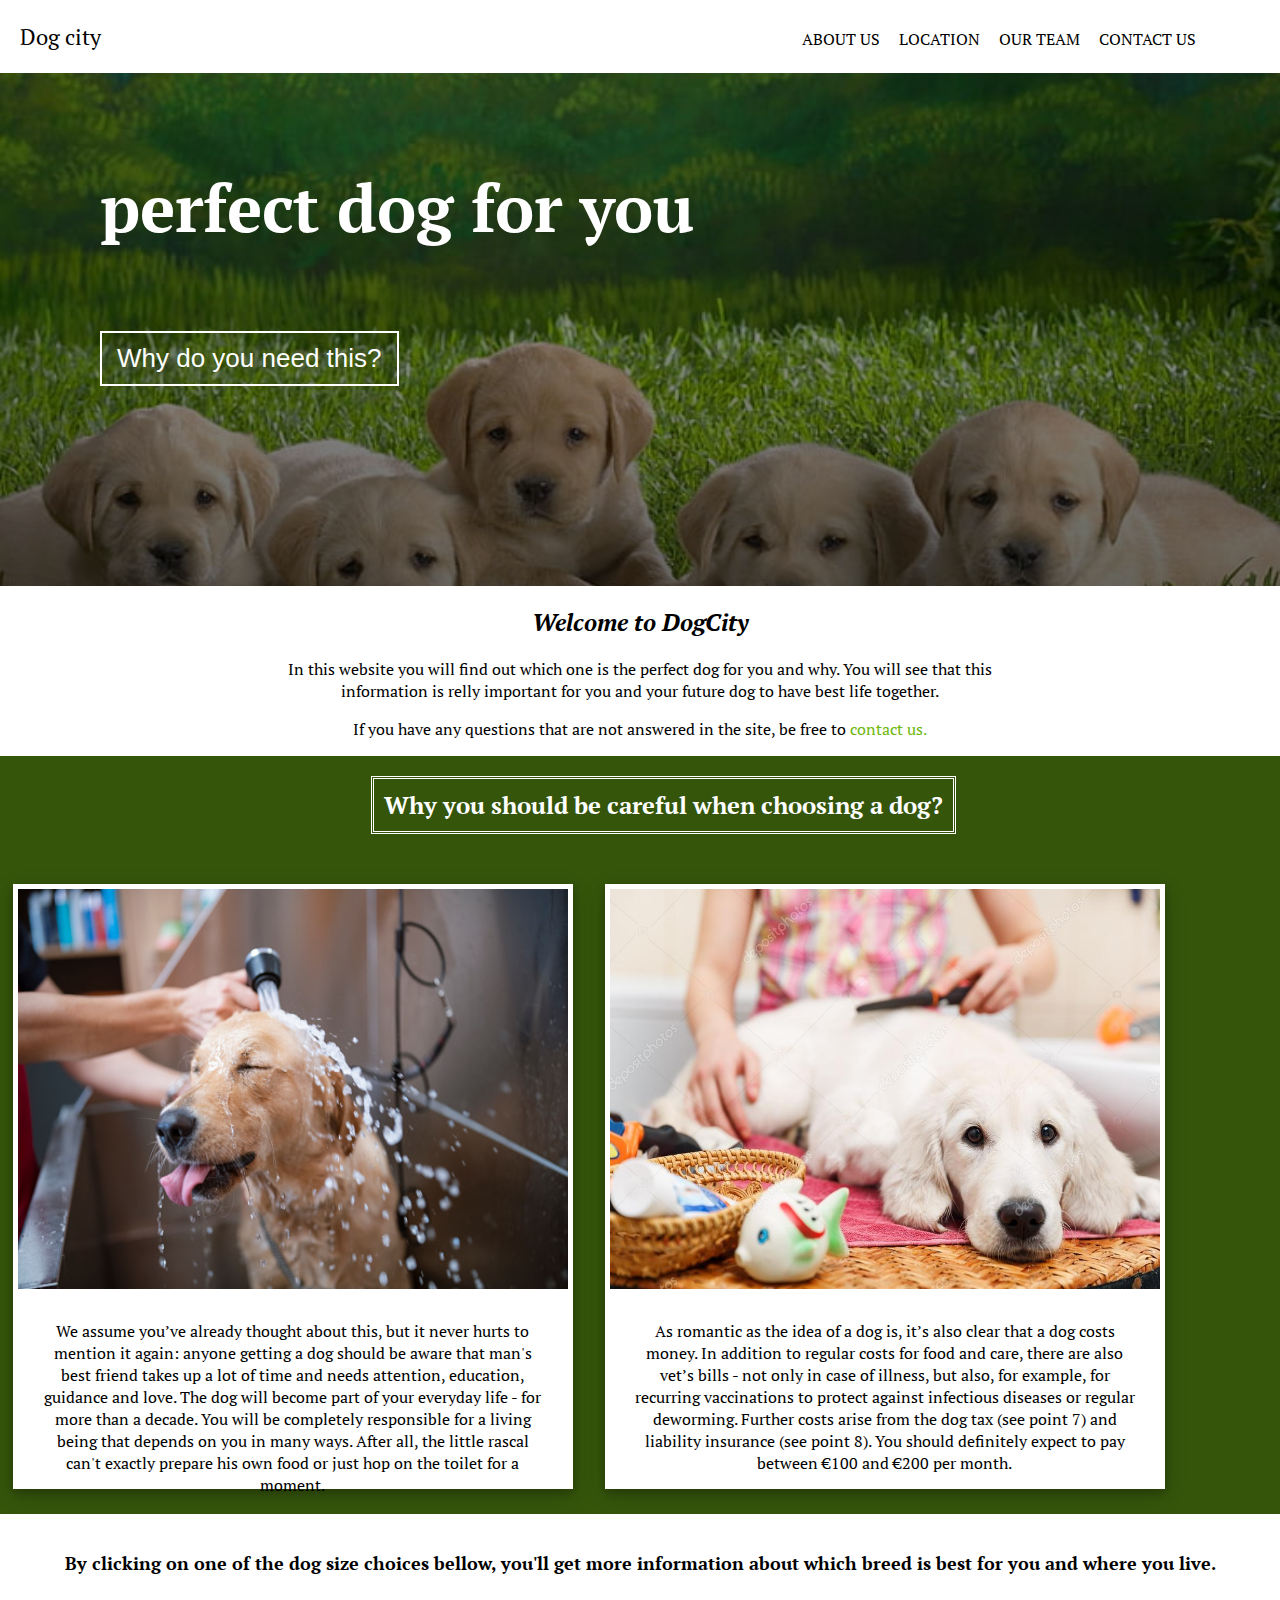
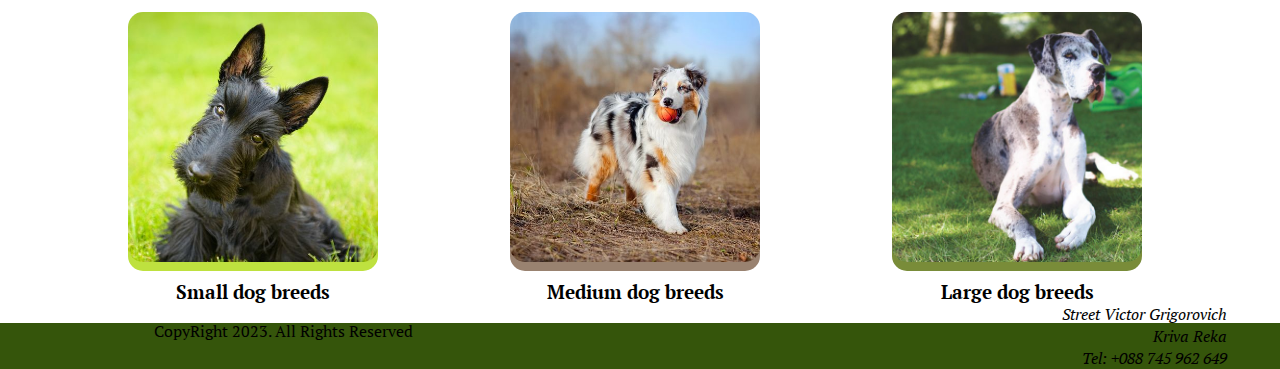
<file: index.html>
<!DOCTYPE html>
<html lang="en">
<head>
    <link rel="stylesheet" href="https://cdnjs.cloudflare.com/ajax/libs/font-awesome/6.3.0/css/all.min.css" integrity="sha512-SzlrxWUlpfuzQ+pcUCosxcglQRNAq/DZjVsC0lE40xsADsfeQoEypE+enwcOiGjk/bSuGGKHEyjSoQ1zVisanQ==" 
    crossorigin="anonymous" referrerpolicy="no-referrer" />
    <link rel="stylesheet" href="index.css">
    <title>Final project</title>
</head>
<body>
    <script>
        let a = prompt("Enter a place to keep a dog: apartment, house, yard", "apartment")

        if(a == "apartment") alert("We recommend: small and medium breed dogs")
        if(a == "house") alert("We recommend: medium and large dog breeds")
        if(a == "yard") alert("We recommend: large dog breeds")
        
        if(a !="apartment" && a !="house" && a !="yard" ) alert("No other location information available")
    </script>
</body>
<body>
    <header>
        <section class="navigation">
            <p>Dog
                <span>
                    <i class="fa-solid fa-paw"></i>
                </span>
                city
            </p>
            <nav>
                <ul>
                    <li><a href="#"></a>ABOUT US</li>
                    <li><a href="#"></a>LOCATION</li>
                    <li><a href="#"></a>OUR TEAM</li>
                    <li><a href="#"></a>CONTACT US</li>

                    <li>
                        <a href="#"><i class="fa-brands fa-facebook-f"></i></a>
                        <a href="#"><i class="fa-brands fa-instagram"></i></a>
                        <a href="#"><i class="fa-brands fa-twitter"></i></a>
                    </li>
                </ul>
            </nav>
        </section>
        <section class="site-header">
            <h1>perfect dog for you</h1>
            <button>Why do you need this?</button>

        </section>
    </header>
    <main>
        <div class="div1">
            <h2>Welcome to DogCity</h2>
            <p>In this website you will find out which one is the 
                perfect dog for you and why. You will see that this information
                is relly important for you and your future dog to have best life together.
            </p>
            <p>
                If you have any questions that are not answered in the site, be free to <span>contact us.</span>
            </p>

        </div>

        <div class="div2">
            <i id="icon" class="fa-solid fa-shield-dog fa-4x"></i> <h2>Why you should be careful when choosing a dog?</h2> 
            
            <br>
            <br>
            <div class="polar" id="polar1">
                <img src="dogcare.jpg">
                <div class="cont">
                    <p>We assume you’ve already thought about this, but it never hurts to mention it again: anyone getting a dog should be aware that man's best friend takes up a lot of time and needs attention, education, guidance and love. 
                        The dog will become part of your everyday life - for more than a decade.
                         You will be completely responsible for a living being that depends on you in many ways.
                         After all, the little rascal can't exactly prepare his own food or just hop on the toilet for a moment.</p>
                </div>
            </div>

            <div class="polar" id="polar2">
                    <img src="dogbrush.jpg">
                    <div class="cont" >
                        <p>As romantic as the idea of a dog is, it’s also clear that a dog costs money. 
                            In addition to regular costs for food and care, there are also vet’s bills - not only in case of illness, but also, for example, 
                            for recurring vaccinations to protect against infectious diseases or regular deworming. Further costs arise from the dog tax (see point 7) and liability insurance (see point 8). 
                            You should definitely expect to pay between €100 and €200 per month.</p>
                    </div>

            </div>
        </div>
    </main>
    <br>
    <footer>
        <h2>By clicking on one of the dog size choices bellow, you'll get more information about which breed is best for you and where you live.</h2>
        <br>
        <div class="button">
            <form action="index2.html"><button id="small"></button></form>
            <h3>Small dog breeds</h3>
        </div>
        

        <div class="button"> 
            <form action="index3.html"><button id="medium1"></button></form>
            <h3>Medium dog breeds</h3>
        </div>

        <div class="button">
            
            <form action="index4.html"><button id="large"></button></form>
            <h3>Large dog breeds</h3>

        </div>

        <section class="final">
        <i id="f-icon"class="fa-regular fa-copyright fa-2x"></i> <p>CopyRight 2023. All Rights Reserved</p>

         <address>
            Street Victor Grigorovich
            <br>
            Kriva Reka
            <br>
            Tel: +088 745 962 649

        </address>
        
        </section>
    </footer>
    
</body>
</html>
</file>
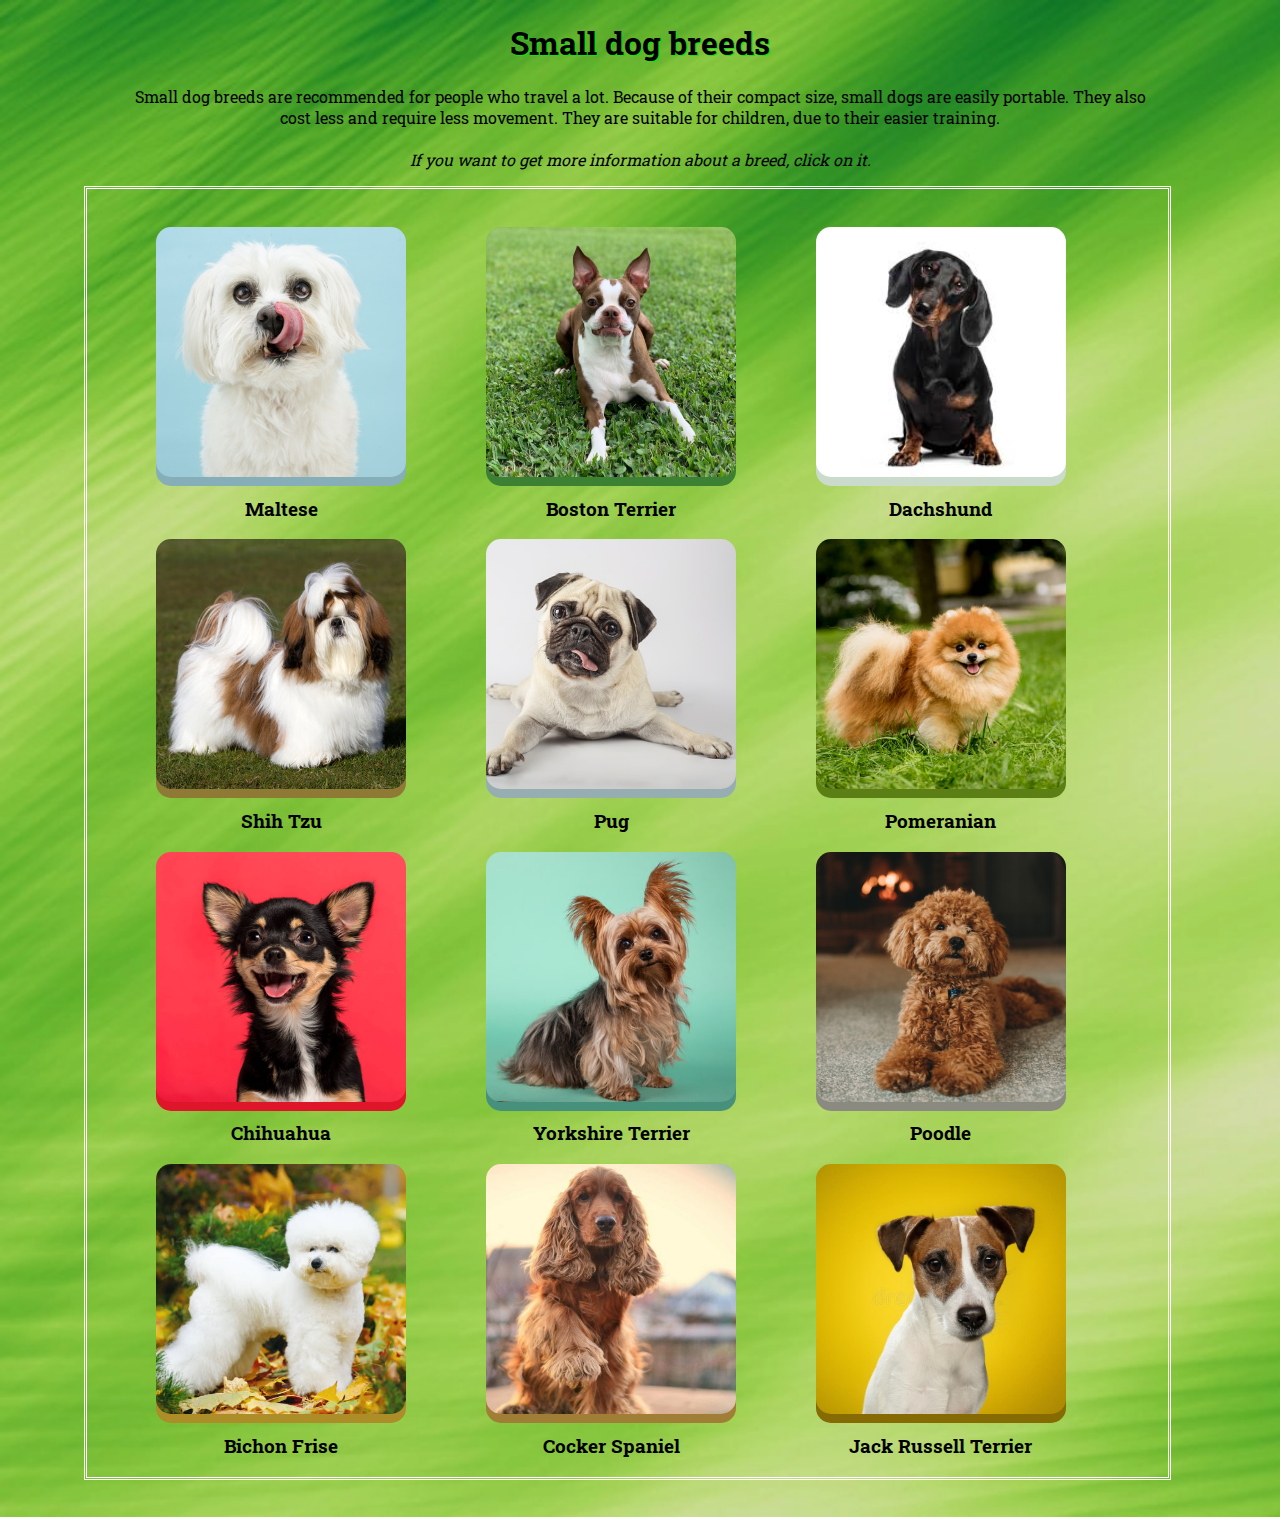
<file: index2.html>
<!DOCTYPE html>
<html lang="en">
<head>
   <link rel="stylesheet" href="index2.css">
    <title>Small dog breeds</title>
</head>
<body>
    <div id="div1">
    <h1>Small dog breeds</h1>
    <p>Small dog breeds are recommended for people who travel a lot. Because of their compact size, small dogs are easily portable. They also cost less and require less movement. 
        They are suitable for children, due to their easier training.
        <br>
        <br>
        <span>If you want to get more information about a breed, click on it.</span></p>
    </div>

    <div id="div2">
        <div class="div3">
            <form action="https://www.trustedhousesitters.com/blog/pets/maltese-breed-guide/?gclid=Cj0KCQiA6LyfBhC3ARIsAG4gkF_KpEeBFBCWYrELX-DVUriXk3WSOBMKAuR50s9Ji3vcaQbzbtQqcCcaAm5IEALw_wcB">
                <button id="b1"></button></form>
            <h3>Maltese </h3>
    </div>

    <div class="div3">
            <form action="https://www.thesprucepets.com/boston-terrier-dog-breed-profile-4689861">
                <button id="b2"></button></form>
            <h3>Boston Terrier </h3>
    </div>

    <div class="div3">
        <form action="https://www.rover.com/blog/breeds/dachshund/">
            <button id="b3"></button></form>
        <h3>Dachshund </h3>
    </div>

    <div class="div3">
        <form action="https://www.dailypaws.com/dogs-puppies/dog-breeds/shih-tzu">
            <button id="b4"></button></form>
        <h3>Shih Tzu </h3>
    </div>


    <div class="div3">
        <form action="https://be.chewy.com/dog-breed/pug/">
            <button id="b5"></button></form>
        <h3>Pug </h3>
    </div>

    <div class="div3">
        <form action="https://www.dailypaws.com/dogs-puppies/dog-breeds/pug">
            <button id="b6"></button></form>
        <h3>Pomeranian</h3>
    </div>

    <div class="div3">
        <form action="https://be.chewy.com/dog-breed/chihuahua/">
            <button id="b7"></button></form>
        <h3>Chihuahua</h3>
    </div>

    <div class="div3">
        <form action="https://www.thesprucepets.com/yorkshire-terrier-dog-preed-profile-1118010">
            <button id="b8"></button></form>
        <h3>Yorkshire Terrier</h3>
    </div>

    <div class="div3">
        <form action="https://be.chewy.com/dog-breed/poodle/">
            <button id="b9"></button></form>
        <h3>Poodle</h3>
    </div>

    <div class="div3">
        <form action="https://be.chewy.com/dog-breed/bichon-frise/">
            <button id="b10"></button></form>
        <h3>Bichon Frise </h3>
    </div>

    <div class="div3">
        <form action="https://be.chewy.com/dog-breed/cocker-spaniel/">
            <button id="b11"></button></form>
        <h3>Cocker Spaniel </h3>
    </div>

    <div class="div3">
        <form action="https://be.chewy.com/dog-breed/jack-russell-terrier/">
            <button id="b12"></button></form>
        <h3>Jack Russell Terrier</h3>
    </div>



    </div>
    
</body>
</html>
</file>
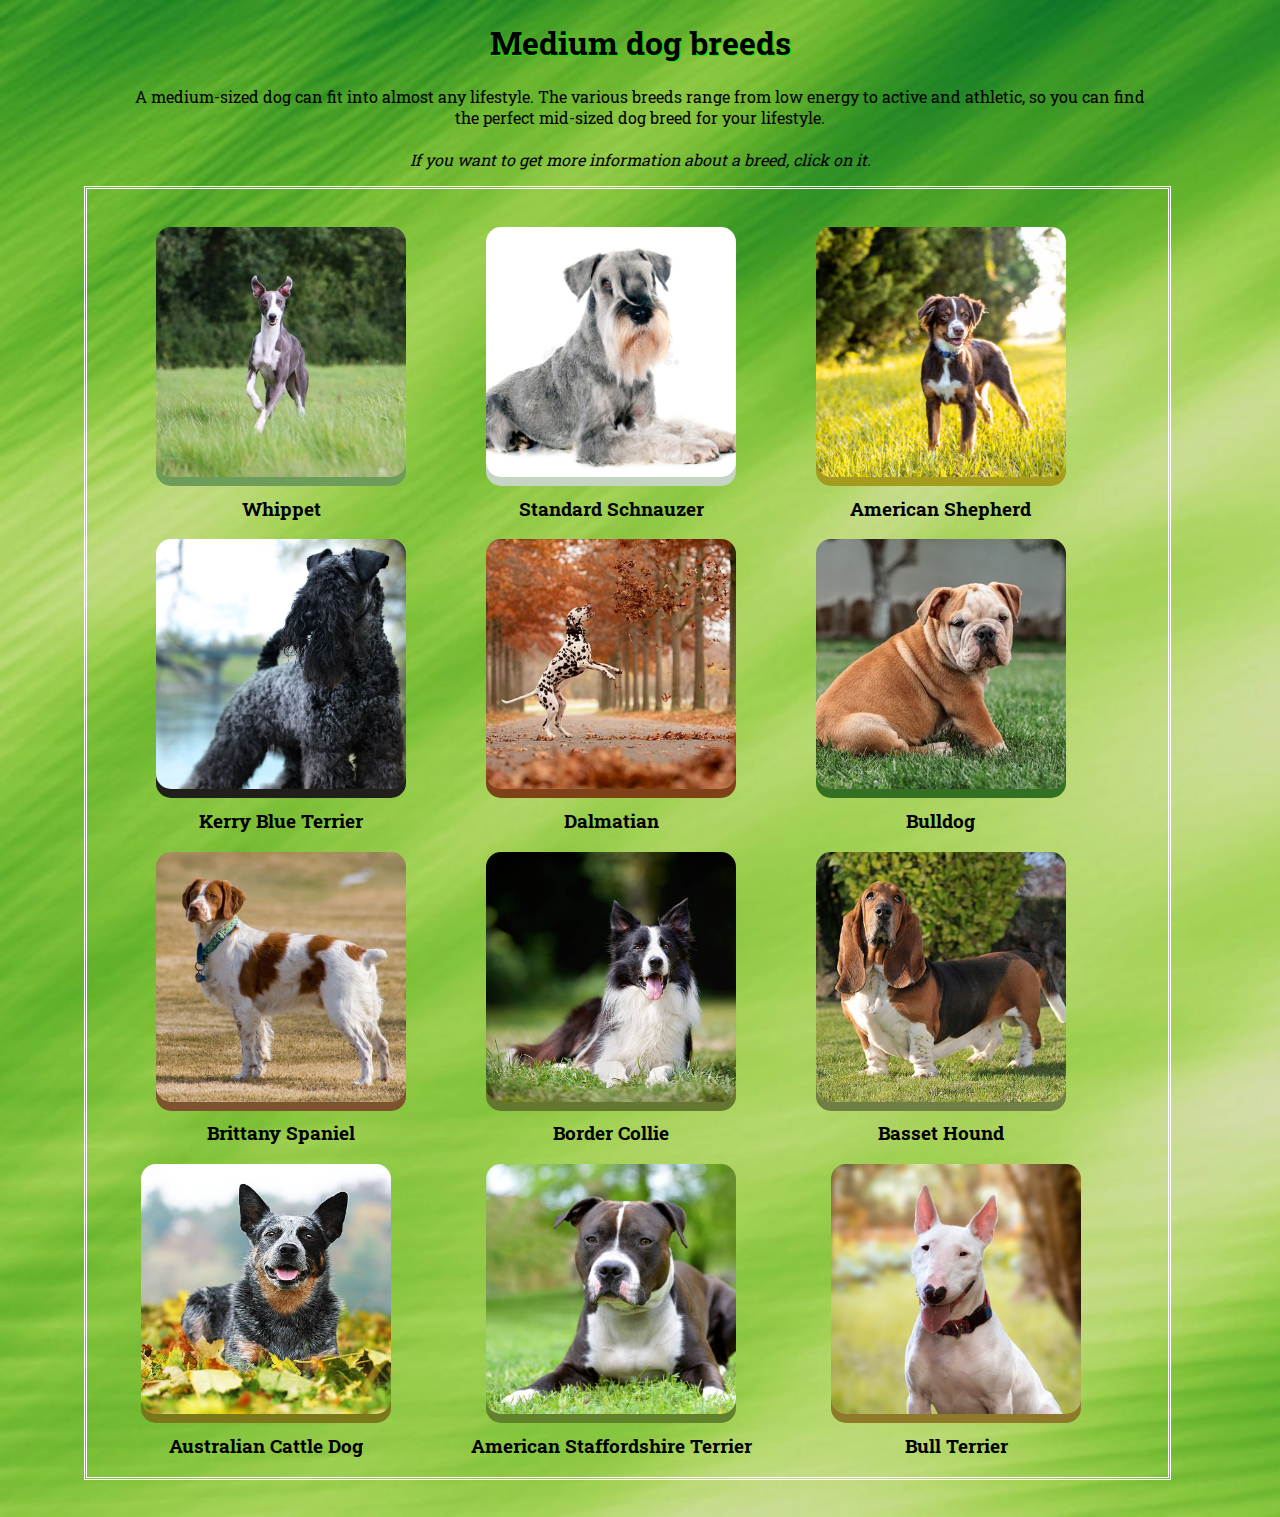
<file: index3.html>
<!DOCTYPE html>
<html lang="en">
<head>
    <link rel="stylesheet" href="index3.css">
    <title>Medium dog breeds</title>
</head>
<body>
        <div id="div1">
        <h1>Medium dog breeds</h1>
        <p>A medium-sized dog can fit into almost any lifestyle. The various breeds range from low energy to active and athletic, so you can find the perfect mid-sized dog breed for your lifestyle. 
            <br>
            <br>
            <span>If you want to get more information about a breed, click on it.</span></p>
        </div>
    
        <div id="div2">
            <div class="div3">
                <form action="https://be.chewy.com/dog-breed/whippet/">
                    <button id="b1"></button></form>
                <h3>Whippet </h3>
        </div>
    
        <div class="div3">
                <form action="https://be.chewy.com/dog-breed/standard-schnauzer/">
                    <button id="b2"></button></form>
                <h3>Standard Schnauzer </h3>
        </div>
    
        <div class="div3">
            <form action="https://www.hundeo.com/en/dog-breeds/miniature-american-shepherd/">
                <button id="b3"></button></form>
            <h3>American Shepherd </h3>
        </div>
    
        <div class="div3">
            <form action="https://en.wikipedia.org/wiki/Kerry_Blue_Terrier">
                <button id="b4"></button></form>
            <h3>Kerry Blue Terrier </h3>
        </div>
    
    
        <div class="div3">
            <form action="https://be.chewy.com/dog-breed/dalmatian/">
                <button id="b5"></button></form>
            <h3>Dalmatian </h3>
        </div>
    
        <div class="div3">
            <form action="https://be.chewy.com/dog-breed/bulldog/">
                <button id="b6"></button></form>
            <h3>Bulldog</h3>
        </div>
    
        <div class="div3">
            <form action="https://be.chewy.com/dog-breed/brittany/">
                <button id="b7"></button></form>
            <h3>Brittany Spaniel</h3>
        </div>
    
        <div class="div3">
            <form action="https://be.chewy.com/dog-breed/border-collie/">
                <button id="b8"></button></form>
            <h3>Border Collie</h3>
        </div>
    
        <div class="div3">
            <form action="https://be.chewy.com/dog-breed/basset-hound/">
                <button id="b9"></button></form>
            <h3>Basset Hound</h3>
        </div>
    
        <div class="div3">
            <form action="https://be.chewy.com/dog-breed/australian-cattle-dog/">
                <button id="b10"></button></form>
            <h3>Australian Cattle Dog </h3>
        </div>
    
        <div class="div3">
            <form action="https://be.chewy.com/dog-breed/american-staffordshire-terrier/">
                <button id="b11"></button></form>
            <h3>American Staffordshire Terrier </h3>
        </div>
    
        <div class="div3">
            <form action="https://be.chewy.com/dog-breed/bull-terrier/">
                <button id="b12"></button></form>
            <h3>Bull Terrier</h3>
        </div>
    
    
    
        </div>
        
    
</body>
</html>
</file>
<file: index.css>
@import url('https://fonts.googleapis.com/css2?family=PT+Serif:ital@0;1&display=swap');

body{
    font-family:'PT Serif', serif ;
    font-size: 16px;
    max-width: 1300px;
    margin: 0 auto;
}
.navigation{
    padding: 0 20px;
}
.navigation p{
    display: inline-block;
    font-size: 22px;
    width: 730px;
}
nav{
    display: inline-block;
}
nav ul li{
    display: inline-block;
    margin-right: 7px;
    cursor: pointer;
}
nav ul li a{
    color: black;
    margin-right: 8px;
}
.site-header{
    background: linear-gradient(rgba(0, 0, 0,0.3),rgba(0,0,0,0.6)), url(puppy.jpg),none;
    background-size: cover;
}
.site-header button{
    background: transparent;
    color: white;
    font-size: 26px;
    border: 2px solid white;
    padding: 10px 15px;
    margin: 0 0 200px 100px;
}
.site-header h1{
    color: white;
    font-size: 66px;
    font-weight: 38%;
    margin: 0;
    padding: 90px 0 80px 100px;
}
.site-header button:hover{
    background-color: #263D07;
    border: 2px solid white;
    cursor: pointer;
}
.div1{
    text-align: center;
    margin-left: 20%;
    margin-right: 20%;
    font-family:  'PT Serif', serif;;
}
.div1 h2{
    font-style: italic;
}
.div1 p span{
    color: #6eb80e;
}
.div1 p span:hover{
    color: #35550b;
    cursor: pointer;
}
.div2{
    background-color: #35550b;
    display: flex;
}

.div2 h2{
    color: white;
    text-align: center;
    position: absolute;
    margin-left: 29%;
    border-style: double;
    padding: 10px 10px 10px 10px;
    
    
}
.polar{
    width: 550px;
    height: 600px;
    background-color: white;
    box-shadow: 0 4px 8px 0 rgba(0, 0, 0,0.2), 0 6px 20px 0 rgba(0, 0, 0,0.19);
    margin-bottom: 25px;
    padding-top: 5px;
    margin-top: 10%;
    margin-right: 6.5%;
    margin-left: -4%;
    display: inline-block;
    padding-left: 5px;
    padding-right: 5px;
}
.cont{
    text-align: center;
    padding: 10px 20px;
}
.polar img{
    width: 550px;
    height: 400px;
    
}
.polar #polar1{
    margin-right: 10%;
}
.polar #polar2{
    margin-left: 30%;
}
#small{
    background-image: url(small.jpg);
    background-size: cover;
    width: 250px;
    height: 250px;
    box-shadow: 0 4px 8px 0 rgba(0, 0, 0,0.2), 0 6px 20px 0 rgba(0, 0, 0,0.19);
}
#small {
    padding: 15px 25px;
    font-size: 24px;
    text-align: center;
    cursor: pointer;
    outline: none;
    color: #fff;
    background-color: #04AA6D;
    border: none;
    border-radius: 15px;
    box-shadow: 0 9px #BEE13F;
  }
  
#small:hover {background-color: #3e8e41}
  
#small:active {
    background-color: #3e8e41;
    box-shadow: 0 5px #539443;
    transform: translateY(4px);
  }



#medium1{
    background-image: url(medium1.jpg);
    background-size: cover;
    width: 250px;
    height: 250px;
}
#medium1 {
    padding: 15px 25px;
    font-size: 24px;
    text-align: center;
    cursor: pointer;
    outline: none;
    color: #fff;
    background-color: #04AA6D;
    border: none;
    border-radius: 15px;
    box-shadow: 0 9px #998270;
  }
  
#medium1:hover {background-color: #3e8e41}
  
#medium1:active {
    background-color: #3e8e41;
    box-shadow: 0 5px #947843;
    transform: translateY(4px);
  }


#large{
    background-image: url(large.jpg);
    background-size: cover;
    width: 250px;
    height: 250px;
}
#large {
    padding: 15px 25px;
    font-size: 24px;
    text-align: center;
    cursor: pointer;
    outline: none;
    color: #fff;
    background-color: #04AA6D;
    border: none;
    border-radius: 15px;
    box-shadow: 0 9px #798C39;
  }
  
#large:hover {background-color: #3e8e41}
  
#large:active {
    background-color: #3e8e41;
    box-shadow: 0 5px #345213;
    transform: translateY(4px);
  }
.button{
    display: inline-block;
    margin-left: 10%;
}
footer h2{
    text-align: center;
    margin-left: 5%;
    margin-right: 5%;
    font-size: 18px;
}
.button h3{
    text-align: center;
}
#icon {
    margin-left: 5%;
    margin-top: 2%;
    color: white;

}
.final{
    background-color: #35550b;
}
.final address{
    margin-left: 83%;
    margin-top: -13%;
    text-align: right;
    display: flex;
}
.final p{
    margin-left: 12%;
    margin-bottom: 10%;
    margin-top: -2%;
    
}
#f-icon{
    margin-left: 3%;
    margin-top: 2%;
}
</file>
<file: index2.css>
@import url('https://fonts.googleapis.com/css2?family=PT+Serif&family=Roboto+Slab&display=swap');

body{
    background-image: url(green.webp);
    background-size: cover;
    font-family: 'Roboto Slab', serif;
    text-align: center;

}
#div1{
  margin-left: 10%;
  margin-right: 10%;
}
#div1 h1{
  text-shadow: #0de70d 1px 1px ;
  
}
#div1 span{
  font-style: italic;
}
#div2{
  border-style: double;
  border-width: 3px;
  border-color: white;
  margin-bottom: 3%;
  padding-top: 3%;
  margin-left: 6%;
  margin-right: 8%;
  
}

.div3{
    display: inline-block;
    margin-right: 5%;
    margin-left: 2%;
}
#b1{
    background-image: url(maltese.jpg); 
    background-position: center;
    background-size: cover;
    width: 250px;
    height: 250px;
    box-shadow: 0 4px 8px 0 rgba(0, 0, 0,0.2), 0 6px 20px 0 rgba(0, 0, 0,0.19);
}
#b1 {
    padding: 15px 25px;
    font-size: 24px;
    text-align: center;
    cursor: pointer;
    outline: none;
    color: #fff;
    background-color: #A4D3DD;
    border: none;
    border-radius: 15px;
    box-shadow: 0 9px #85aeb8;
  }
  
#b1:hover {background-color: #A4D3DD}
  
#b1:active {
    background-color: #A4D3DD;
    box-shadow: 0 5px #87c2cf;
    transform: translateY(4px);
  }

  #b2{
    background-image: url(boston.jpg); 
    background-position: center;
    background-size: cover;
    width: 250px;
    height: 250px;
    box-shadow: 0 4px 8px 0 rgba(0, 0, 0,0.2), 0 6px 20px 0 rgba(0, 0, 0,0.19);
}
#b2 {
    padding: 15px 25px;
    font-size: 24px;
    text-align: center;
    cursor: pointer;
    outline: none;
    color: #fff;
    background-color: #215a21;
    border: none;
    border-radius: 15px;
    box-shadow: 0 9px #3c8133;
  }
  
#b2:hover {background-color: #33752a}
  
#b2:active {
    background-color: #256128;
    box-shadow: 0 5px #3f8b35;
    transform: translateY(4px);
  }

  #b3{
    background-image: url(dachshund.jpg); 
    background-position: center;
    background-size: cover;
    width: 250px;
    height: 250px;
    box-shadow: 0 4px 8px 0 rgba(0, 0, 0,0.2), 0 6px 20px 0 rgba(0, 0, 0,0.19);
}
#b3 {
    padding: 15px 25px;
    font-size: 24px;
    text-align: center;
    cursor: pointer;
    outline: none;
    color: #fff;
    background-color: #bfcfbf;
    border: none;
    border-radius: 15px;
    box-shadow: 0 9px #cadacb;
  }
  
#b3:hover {background-color: #bfdbbc}
  
#b3:active {
    background-color: #b7ceb8;
    box-shadow: 0 5px #b1beb0;
    transform: translateY(4px);
  }

  #b4{
    background-image: url(shihTzu.jpg); 
    background-position: center;
    background-size: cover;
    width: 250px;
    height: 250px;
    box-shadow: 0 4px 8px 0 rgba(0, 0, 0,0.2), 0 6px 20px 0 rgba(0, 0, 0,0.19);
}
#b4 {
    padding: 15px 25px;
    font-size: 24px;
    text-align: center;
    cursor: pointer;
    outline: none;
    color: #fff;
    background-color: #bfcfbf;
    border: none;
    border-radius: 15px;
    box-shadow: 0 9px #8f7a35;
  }
  
#b4:hover {background-color: #bfdbbc}
  
#b4:active {
    background-color: #dab98d;
    box-shadow: 0 5px #b68a58;
    transform: translateY(4px);
  }

  #b5{
    background-image: url(pug.jpg); 
    background-position: center;
    background-size: cover;
    width: 250px;
    height: 250px;
    box-shadow: 0 4px 8px 0 rgba(0, 0, 0,0.2), 0 6px 20px 0 rgba(0, 0, 0,0.19);
}
#b5 {
    padding: 15px 25px;
    font-size: 24px;
    text-align: center;
    cursor: pointer;
    outline: none;
    color: #fff;
    background-color: #bfcfbf;
    border: none;
    border-radius: 15px;
    box-shadow: 0 9px #96aeb1;
  }
  
#b5:hover {background-color: #bfdbbc}
  
#b5:active {
    background-color: #bbd6d2;
    box-shadow: 0 5px #bad3d1;
    transform: translateY(4px);
  }

  #b6{
    background-image: url(pomeranian.jpg); 
    background-position: center;
    background-size: cover;
    width: 250px;
    height: 250px;
    box-shadow: 0 4px 8px 0 rgba(0, 0, 0,0.2), 0 6px 20px 0 rgba(0, 0, 0,0.19);
}
#b6 {
    padding: 15px 25px;
    font-size: 24px;
    text-align: center;
    cursor: pointer;
    outline: none;
    color: #fff;
    background-color: #bfcfbf;
    border: none;
    border-radius: 15px;
    box-shadow: 0 9px #5B7F14;
  }
  
#b6:hover {background-color: #bfdbbc}
  
#b6:active {
    background-color: #67a026;
    box-shadow: 0 5px #4b8021;
    transform: translateY(4px);
  }

  #b7{
    background-image: url(chihuahua.jpg); 
    background-position: center;
    background-size: cover;
    width: 250px;
    height: 250px;
    box-shadow: 0 4px 8px 0 rgba(0, 0, 0,0.2), 0 6px 20px 0 rgba(0, 0, 0,0.19);
}
#b7 {
    padding: 15px 25px;
    font-size: 24px;
    text-align: center;
    cursor: pointer;
    outline: none;
    color: #fff;
    background-color: #bfcfbf;
    border: none;
    border-radius: 15px;
    box-shadow: 0 9px #df162a;
  }
  
#b7:hover {background-color: #bfdbbc}
  
#b7:active {
    background-color: #d1404e;
    box-shadow: 0 5px #bd3946;
    transform: translateY(4px);
  }

  #b8{
    background-image: url(yorki.jpg); 
    background-position: center;
    background-size: cover;
    width: 250px;
    height: 250px;
    box-shadow: 0 4px 8px 0 rgba(0, 0, 0,0.2), 0 6px 20px 0 rgba(0, 0, 0,0.19);
}
#b8 {
    padding: 15px 25px;
    font-size: 24px;
    text-align: center;
    cursor: pointer;
    outline: none;
    color: #fff;
    background-color: #bfcfbf;
    border: none;
    border-radius: 15px;
    box-shadow: 0 9px #47917c;
  }
  
#b8:hover {background-color: #bfdbbc}
  
#b8:active {
    background-color: #7ab6a5;
    box-shadow: 0 5px #7ab6a5;
    transform: translateY(4px);
  }

  #b9{
    background-image: url(poodle.jpg); 
    background-position: center;
    background-size: cover;
    width: 250px;
    height: 250px;
    box-shadow: 0 4px 8px 0 rgba(0, 0, 0,0.2), 0 6px 20px 0 rgba(0, 0, 0,0.19);
}
#b9 {
    padding: 15px 25px;
    font-size: 24px;
    text-align: center;
    cursor: pointer;
    outline: none;
    color: #fff;
    background-color: #bfcfbf;
    border: none;
    border-radius: 15px;
    box-shadow: 0 9px #8a8a80;
  }
  
#b9:hover {background-color: #bfdbbc}
  
#b9:active {
    background-color: #ACAC9E;
    box-shadow: 0 5px #ACAC9E;
    transform: translateY(4px);
  }

  #b10{
    background-image: url(bichonfrize.jpg); 
    background-position: center;
    background-size: cover;
    width: 250px;
    height: 250px;
    box-shadow: 0 4px 8px 0 rgba(0, 0, 0,0.2), 0 6px 20px 0 rgba(0, 0, 0,0.19);
}
#b10 {
    padding: 15px 25px;
    font-size: 24px;
    text-align: center;
    cursor: pointer;
    outline: none;
    color: #fff;
    background-color: #bfcfbf;
    border: none;
    border-radius: 15px;
    box-shadow: 0 9px #ac8d27;
  }
  
#b10:hover {background-color: #bfdbbc}
  
#b10:active {
    background-color: #a3a341;
    box-shadow: 0 5px #afaf34;
    transform: translateY(4px);
  }

  #b11{
    background-image: url(spaniel.jpg); 
    background-position: center;
    background-size: cover;
    width: 250px;
    height: 250px;
    box-shadow: 0 4px 8px 0 rgba(0, 0, 0,0.2), 0 6px 20px 0 rgba(0, 0, 0,0.19);
}
#b11 {
    padding: 15px 25px;
    font-size: 24px;
    text-align: center;
    cursor: pointer;
    outline: none;
    color: #fff;
    background-color: #bfcfbf;
    border: none;
    border-radius: 15px;
    box-shadow: 0 9px #a07e35;
  }
  
#b11:hover {background-color: #bfdbbc}
  
#b11:active {
    background-color: #a08d3b;
    box-shadow: 0 5px #a5813e;
    transform: translateY(4px);
  }

  #b12{
    background-image: url(jack.jpg); 
    background-position: center;
    background-size: cover;
    width: 250px;
    height: 250px;
    box-shadow: 0 4px 8px 0 rgba(0, 0, 0,0.2), 0 6px 20px 0 rgba(0, 0, 0,0.19);
}
#b12 {
    padding: 15px 25px;
    font-size: 24px;
    text-align: center;
    cursor: pointer;
    outline: none;
    color: #fff;
    background-color: #bfcfbf;
    border: none;
    border-radius: 15px;
    box-shadow: 0 9px #866a04;
  }
  
#b12:hover {background-color: #bfdbbc}
  
#b12:active {
    background-color: #b69931;
    box-shadow: 0 5px #be9f2e;
    transform: translateY(4px);
  }
</file>
<file: index3.css>
@import url('https://fonts.googleapis.com/css2?family=PT+Serif&family=Roboto+Slab&display=swap');

body{
    background-image: url(green.webp);
    background-size: cover;
    font-family: 'Roboto Slab', serif;
    text-align: center;

}
#div1{
  margin-left: 10%;
  margin-right: 10%;
}
#div1 h1{
  text-shadow: #0de70d 1px 1px ;
  
}
#div1 span{
  font-style: italic;
}
#div2{
  border-style: double;
  border-width: 3px;
  border-color: white;
  margin-bottom: 3%;
  padding-top: 3%;
  margin-left: 6%;
  margin-right: 8%;
  
}

.div3{
    display: inline-block;
    margin-right: 5%;
    margin-left: 2%;
}
#b1{
    background-image: url(whippet.jpg); 
    background-position: center;
    background-size: cover;
    width: 250px;
    height: 250px;
    box-shadow: 0 4px 8px 0 rgba(0, 0, 0,0.2), 0 6px 20px 0 rgba(0, 0, 0,0.19);
}
#b1 {
    padding: 15px 25px;
    font-size: 24px;
    text-align: center;
    cursor: pointer;
    outline: none;
    color: #fff;
    background-color: #A4D3DD;
    border: none;
    border-radius: 15px;
    box-shadow: 0 9px #6e9c5a;
  }
  
#b1:hover {background-color: #A4D3DD}
  
#b1:active {
    background-color: #6aa16c;
    box-shadow: 0 5px #67af77;
    transform: translateY(4px);
  }

  #b2{
    background-image: url(ss.jpg); 
    background-position: center;
    background-size: cover;
    width: 250px;
    height: 250px;
    box-shadow: 0 4px 8px 0 rgba(0, 0, 0,0.2), 0 6px 20px 0 rgba(0, 0, 0,0.19);
}
#b2 {
    padding: 15px 25px;
    font-size: 24px;
    text-align: center;
    cursor: pointer;
    outline: none;
    color: #fff;
    background-color: #215a21;
    border: none;
    border-radius: 15px;
    box-shadow: 0 9px #c6d4c4;
  }
  
#b2:hover {background-color: #33752a}
  
#b2:active {
    background-color: #ced4ce;
    box-shadow: 0 5px #e3e5e2;
    transform: translateY(4px);
  }

  #b3{
    background-image: url(as.jpg); 
    background-position: center;
    background-size: cover;
    width: 250px;
    height: 250px;
    box-shadow: 0 4px 8px 0 rgba(0, 0, 0,0.2), 0 6px 20px 0 rgba(0, 0, 0,0.19);
}
#b3 {
    padding: 15px 25px;
    font-size: 24px;
    text-align: center;
    cursor: pointer;
    outline: none;
    color: #fff;
    background-color: #bfcfbf;
    border: none;
    border-radius: 15px;
    box-shadow: 0 9px #a59c1f;
  }
  
#b3:hover {background-color: #bfdbbc}
  
#b3:active {
    background-color: #b8aa2e;
    box-shadow: 0 5px #bda622;
    transform: translateY(4px);
  }

  #b4{
    background-image: url(kerry.jpg); 
    background-position: center;
    background-size: cover;
    width: 250px;
    height: 250px;
    box-shadow: 0 4px 8px 0 rgba(0, 0, 0,0.2), 0 6px 20px 0 rgba(0, 0, 0,0.19);
}
#b4 {
    padding: 15px 25px;
    font-size: 24px;
    text-align: center;
    cursor: pointer;
    outline: none;
    color: #fff;
    background-color: #bfcfbf;
    border: none;
    border-radius: 15px;
    box-shadow: 0 9px #201f1b;
  }
  
#b4:hover {background-color: #bfdbbc}
  
#b4:active {
    background-color: #33302d;
    box-shadow: 0 5px #3a3835;
    transform: translateY(4px);
  }

  #b5{
    background-image: url(dalmatian.jpg); 
    background-position: center;
    background-size: cover;
    width: 250px;
    height: 250px;
    box-shadow: 0 4px 8px 0 rgba(0, 0, 0,0.2), 0 6px 20px 0 rgba(0, 0, 0,0.19);
}
#b5 {
    padding: 15px 25px;
    font-size: 24px;
    text-align: center;
    cursor: pointer;
    outline: none;
    color: #fff;
    background-color: #bfcfbf;
    border: none;
    border-radius: 15px;
    box-shadow: 0 9px #7e4118;
  }
  
#b5:hover {background-color: #bfdbbc}
  
#b5:active {
    background-color: #6d4022;
    box-shadow: 0 5px #85492d;
    transform: translateY(4px);
  }

  #b6{
    background-image: url(bulldog.jpg); 
    background-position: center;
    background-size: cover;
    width: 250px;
    height: 250px;
    box-shadow: 0 4px 8px 0 rgba(0, 0, 0,0.2), 0 6px 20px 0 rgba(0, 0, 0,0.19);
}
#b6 {
    padding: 15px 25px;
    font-size: 24px;
    text-align: center;
    cursor: pointer;
    outline: none;
    color: #fff;
    background-color: #bfcfbf;
    border: none;
    border-radius: 15px;
    box-shadow: 0 9px #337024;
  }
  
#b6:hover {background-color: #bfdbbc}
  
#b6:active {
    background-color: #2a8646;
    box-shadow: 0 5px #1f7041;
    transform: translateY(4px);
  }

  #b7{
    background-image: url(brittanyl.jpg); 
    background-position: center;
    background-size: cover;
    width: 250px;
    height: 250px;
    box-shadow: 0 4px 8px 0 rgba(0, 0, 0,0.2), 0 6px 20px 0 rgba(0, 0, 0,0.19);
}
#b7 {
    padding: 15px 25px;
    font-size: 24px;
    text-align: center;
    cursor: pointer;
    outline: none;
    color: #fff;
    background-color: #bfcfbf;
    border: none;
    border-radius: 15px;
    box-shadow: 0 9px #7c522f;
  }
  
#b7:hover {background-color: #bfdbbc}
  
#b7:active {
    background-color: #a17359;
    box-shadow: 0 5px #a76445;
    transform: translateY(4px);
  }

  #b8{
    background-image: url(border.jpg); 
    background-position: center;
    background-size: cover;
    width: 250px;
    height: 250px;
    box-shadow: 0 4px 8px 0 rgba(0, 0, 0,0.2), 0 6px 20px 0 rgba(0, 0, 0,0.19);
}
#b8 {
    padding: 15px 25px;
    font-size: 24px;
    text-align: center;
    cursor: pointer;
    outline: none;
    color: #fff;
    background-color: #bfcfbf;
    border: none;
    border-radius: 15px;
    box-shadow: 0 9px #647730;
  }
  
#b8:hover {background-color: #bfdbbc}
  
#b8:active {
    background-color: #809452;
    box-shadow: 0 5px #73944d;
    transform: translateY(4px);
  }

  #b9{
    background-image: url(basset.jpg); 
    background-position: center;
    background-size: cover;
    width: 250px;
    height: 250px;
    box-shadow: 0 4px 8px 0 rgba(0, 0, 0,0.2), 0 6px 20px 0 rgba(0, 0, 0,0.19);
}
#b9 {
    padding: 15px 25px;
    font-size: 24px;
    text-align: center;
    cursor: pointer;
    outline: none;
    color: #fff;
    background-color: #bfcfbf;
    border: none;
    border-radius: 15px;
    box-shadow: 0 9px #6e7e44;
  }
  
#b9:hover {background-color: #bfdbbc}
  
#b9:active {
    background-color: #798b57;
    box-shadow: 0 5px #6b753d;
    transform: translateY(4px);
  }

  #b10{
    background-image: url(australian.jpg); 
    background-position: center;
    background-size: cover;
    width: 250px;
    height: 250px;
    box-shadow: 0 4px 8px 0 rgba(0, 0, 0,0.2), 0 6px 20px 0 rgba(0, 0, 0,0.19);
}
#b10 {
    padding: 15px 25px;
    font-size: 24px;
    text-align: center;
    cursor: pointer;
    outline: none;
    color: #fff;
    background-color: #bfcfbf;
    border: none;
    border-radius: 15px;
    box-shadow: 0 9px #7a781b;
  }
  
#b10:hover {background-color: #bfdbbc}
  
#b10:active {
    background-color: #a3a341;
    box-shadow: 0 5px #afaf34;
    transform: translateY(4px);
  }

  #b11{
    background-image: url(american.jpg); 
    background-position: center;
    background-size: cover;
    width: 250px;
    height: 250px;
    box-shadow: 0 4px 8px 0 rgba(0, 0, 0,0.2), 0 6px 20px 0 rgba(0, 0, 0,0.19);
}
#b11 {
    padding: 15px 25px;
    font-size: 24px;
    text-align: center;
    cursor: pointer;
    outline: none;
    color: #fff;
    background-color: #bfcfbf;
    border: none;
    border-radius: 15px;
    box-shadow: 0 9px #61812d;
  }
  
#b11:hover {background-color: #bfdbbc}
  
#b11:active {
    background-color: #63a03b;
    box-shadow: 0 5px #5fa53e;
    transform: translateY(4px);
  }

  #b12{
    background-image: url(bull.jpg); 
    background-position: center;
    background-size: cover;
    width: 250px;
    height: 250px;
    box-shadow: 0 4px 8px 0 rgba(0, 0, 0,0.2), 0 6px 20px 0 rgba(0, 0, 0,0.19);
}
#b12 {
    padding: 15px 25px;
    font-size: 24px;
    text-align: center;
    cursor: pointer;
    outline: none;
    color: #fff;
    background-color: #bfcfbf;
    border: none;
    border-radius: 15px;
    box-shadow: 0 9px #8f792b;
  }
  
#b12:hover {background-color: #bfdbbc}
  
#b12:active {
    background-color: #a18a35;
    box-shadow: 0 5px #9c842c;
    transform: translateY(4px);
  }
</file>
